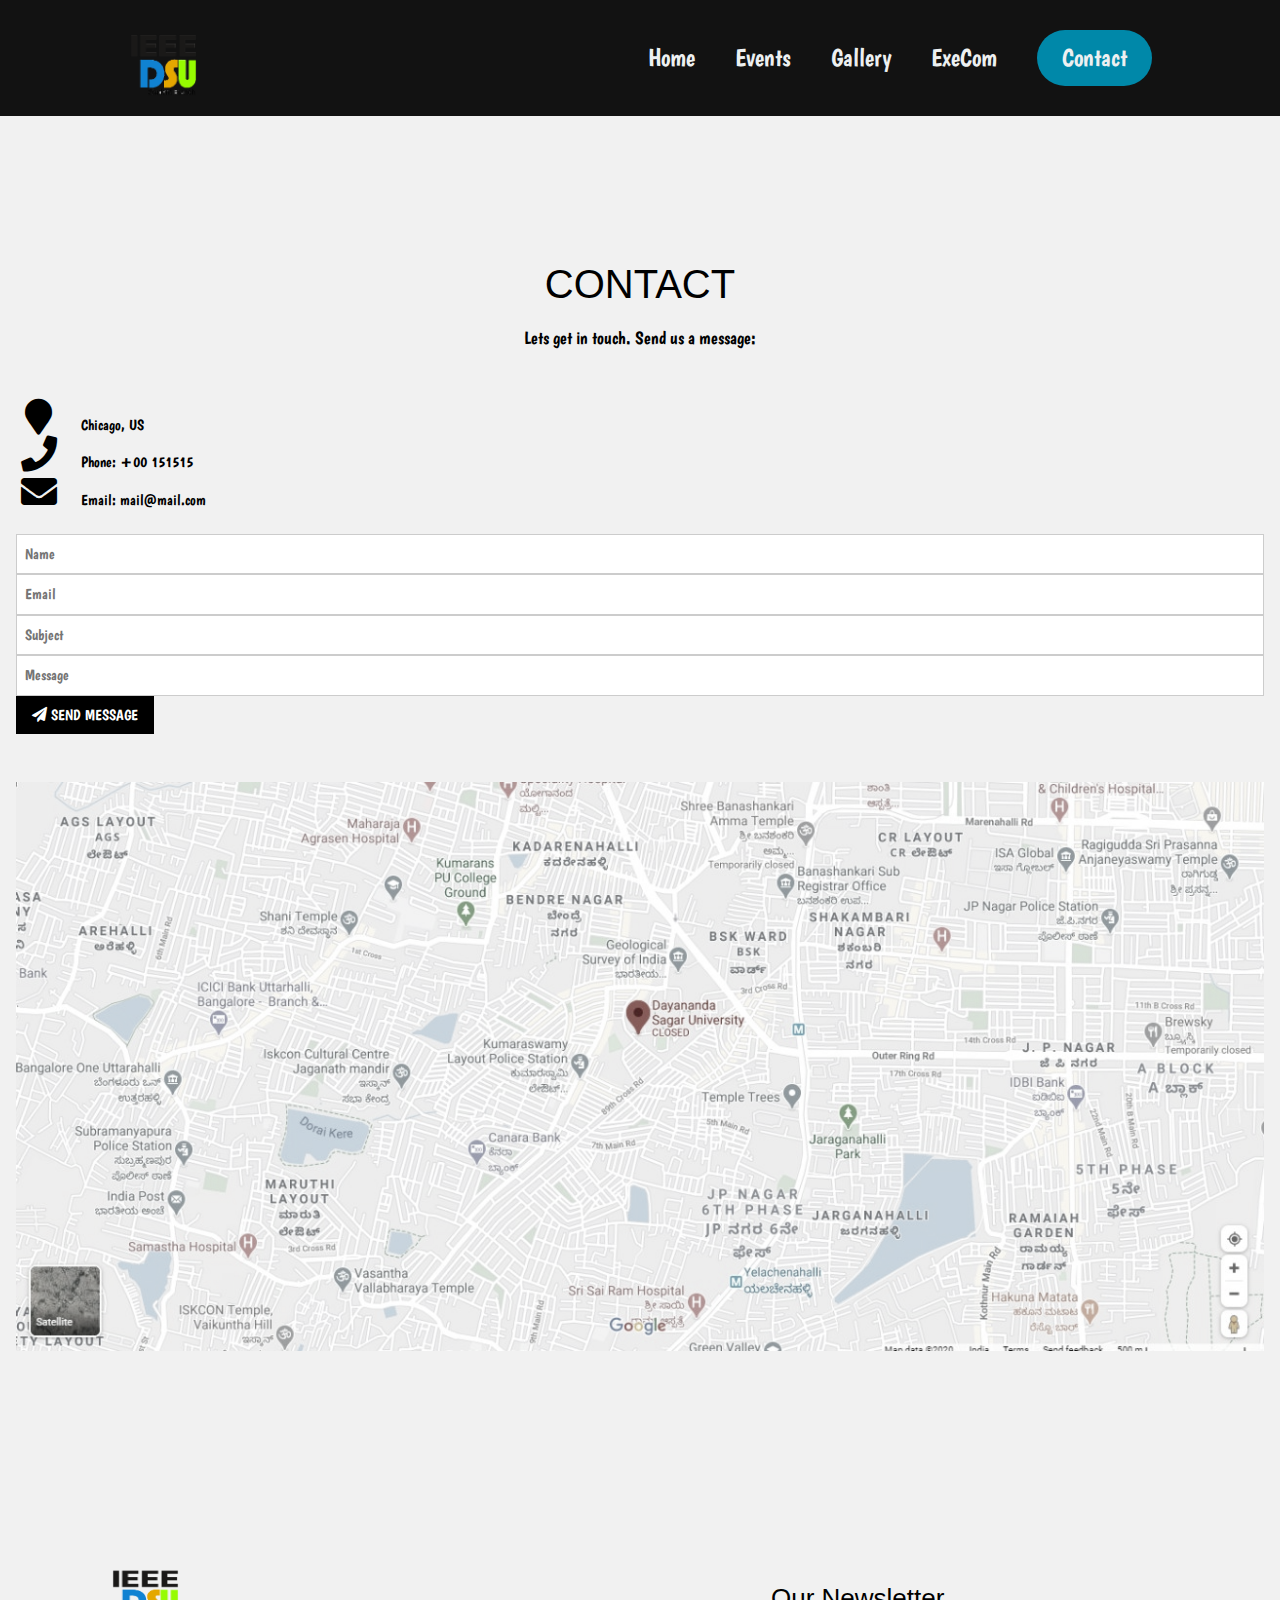
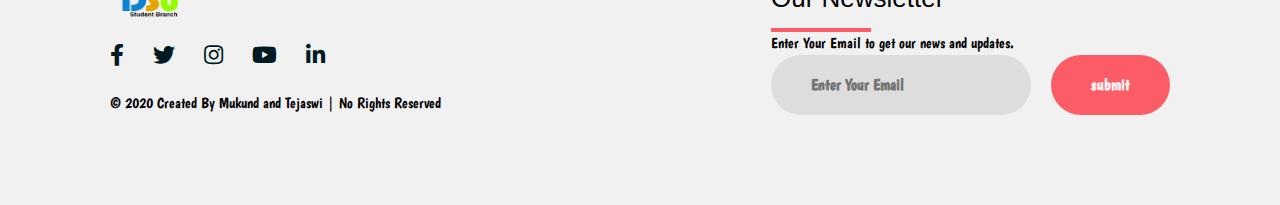
<file: contactus.html>
<!DOCTYPE html>
<html lang="en">
<head>
    <meta charset="UTF-8">
    <meta name="viewport" content="width=device-width, initial-scale=1.0">
    <title>DSU CT | IEEE Contact Us</title>
    <link href="https://fonts.googleapis.com/css2?family=Boogaloo&display=swap" rel="stylesheet">
<link rel="stylesheet" href="https://www.w3schools.com/w3css/4/w3.css">
<link rel="stylesheet" href="https://fonts.googleapis.com/css?family=Raleway">
<link rel="stylesheet" href="https://cdnjs.cloudflare.com/ajax/libs/font-awesome/4.7.0/css/font-awesome.min.css">
<link rel="stylesheet" type="text/css" href="css/style.css">
<link rel="stylesheet" href="https://cdnjs.cloudflare.com/ajax/libs/font-awesome/5.11.2/css/all.css">

    
    
</head>
<body>
    <header>
        <a class="logo" href="/"><img src="images/logo.png" alt="logo"></a>
        <nav>
            <ul class="nav__links">
                <li><a href="index.html">Home</a></li>
                <li><a href="events.html">Events</a></li>
                <li><a href="gallery.html">Gallery</a></li>
                <li><a href="events.html">ExeCom</a></li>
            </ul>
        </nav>
        <a class="cta" href="#">Contact</a>
        <p onclick="openNav()" class="menu cta">Menu</p>
    </header>
    <div id="mobile__menu" class="overlay">
        <a class="close" onclick="closeNav()">&times;</a>
        <div class="overlay__content">
            <a href="index.html">Home</a>
            <a href="events.html">Events</a>
            <a href="gallery.html">Gallery</a>
            <a href="execom.html">ExeCom</a>
            <a href="contactus.html">Contact Us</a>
        </div>
    </div>
    <div id="home"></div>

<div class="w3-container w3-light-grey" style="padding:128px 16px" id="contact">
  <h3 class="w3-center">CONTACT</h3>
  <p class="w3-center w3-large">Lets get in touch. Send us a message:</p>
  <div style="margin-top:48px">
    <p><i class="fa fa-map-marker fa-fw w3-xxlarge w3-margin-right"></i> Chicago, US</p>
    <p><i class="fa fa-phone fa-fw w3-xxlarge w3-margin-right"></i> Phone: +00 151515</p>
    <p><i class="fa fa-envelope fa-fw w3-xxlarge w3-margin-right"> </i> Email: mail@mail.com</p>
    <br>
    <form action="/action_page.php" target="_blank">
      <p><input class="w3-input w3-border" type="text" placeholder="Name" required name="Name"></p>
      <p><input class="w3-input w3-border" type="text" placeholder="Email" required name="Email"></p>
      <p><input class="w3-input w3-border" type="text" placeholder="Subject" required name="Subject"></p>
      <p><input class="w3-input w3-border" type="text" placeholder="Message" required name="Message"></p>
      <p>
        <button class="w3-button w3-black" type="submit">
          <i class="fa fa-paper-plane"></i> SEND MESSAGE
        </button>
      </p>
    </form>

    <img src="images/map.jpeg" class="w3-image w3-greyscale" style="width:100%;margin-top:48px">
  </div>
</div>
<button onclick="topFunction()" id="myBtn" title="Go to top">Top</button>

<footer>
      <div class="footer-container">
        <div class="left-col">
          <img src="images/logo.png" alt="" class="logo">
          <div class="social-media">
            <a href="#"><i class="fab fa-facebook-f"></i></a>
            <a href="#"><i class="fab fa-twitter"></i></a>
            <a href="#"><i class="fab fa-instagram"></i></a>
            <a href="#"><i class="fab fa-youtube"></i></a>
            <a href="#"><i class="fab fa-linkedin-in"></i></a>
          </div>
          <p class="rights-text">© 2020 Created By Mukund and Tejaswi | No Rights Reserved</p>
        </div>

        <div class="right-col">
          <h1>Our Newsletter</h1>
          <div class="border"></div>
          <p>Enter Your Email to get our news and updates.</p>
          <form action="" class="newsletter-form">
            <input type="text" class="txtb" placeholder="Enter Your Email">
            <input type="submit" class="btn" value="submit">
          </form>
        </div>
      </div>
    </footer>
 

<script>
function onClick(element) {
  document.getElementById("img01").src = element.src;
  document.getElementById("modal01").style.display = "block";
  var captionText = document.getElementById("caption");
  captionText.innerHTML = element.alt;
}


var mySidebar = document.getElementById("mySidebar");

function w3_open() {
  if (mySidebar.style.display === 'block') {
    mySidebar.style.display = 'none';
  } else {
    mySidebar.style.display = 'block';
  }
}

function w3_close() {
    mySidebar.style.display = "none";
}



var mybutton = document.getElementById("myBtn");

window.onscroll = function() {scrollFunction()};

function scrollFunction() {
  if (document.body.scrollTop > 20 || document.documentElement.scrollTop > 20) {
    mybutton.style.display = "block";
  } else {
    mybutton.style.display = "none";
  }
}


function topFunction() {
  document.body.scrollTop = 0;
  document.documentElement.scrollTop = 0;
}

</script>
<script src="js/main.js"></script>

</body>
</html>
</file>
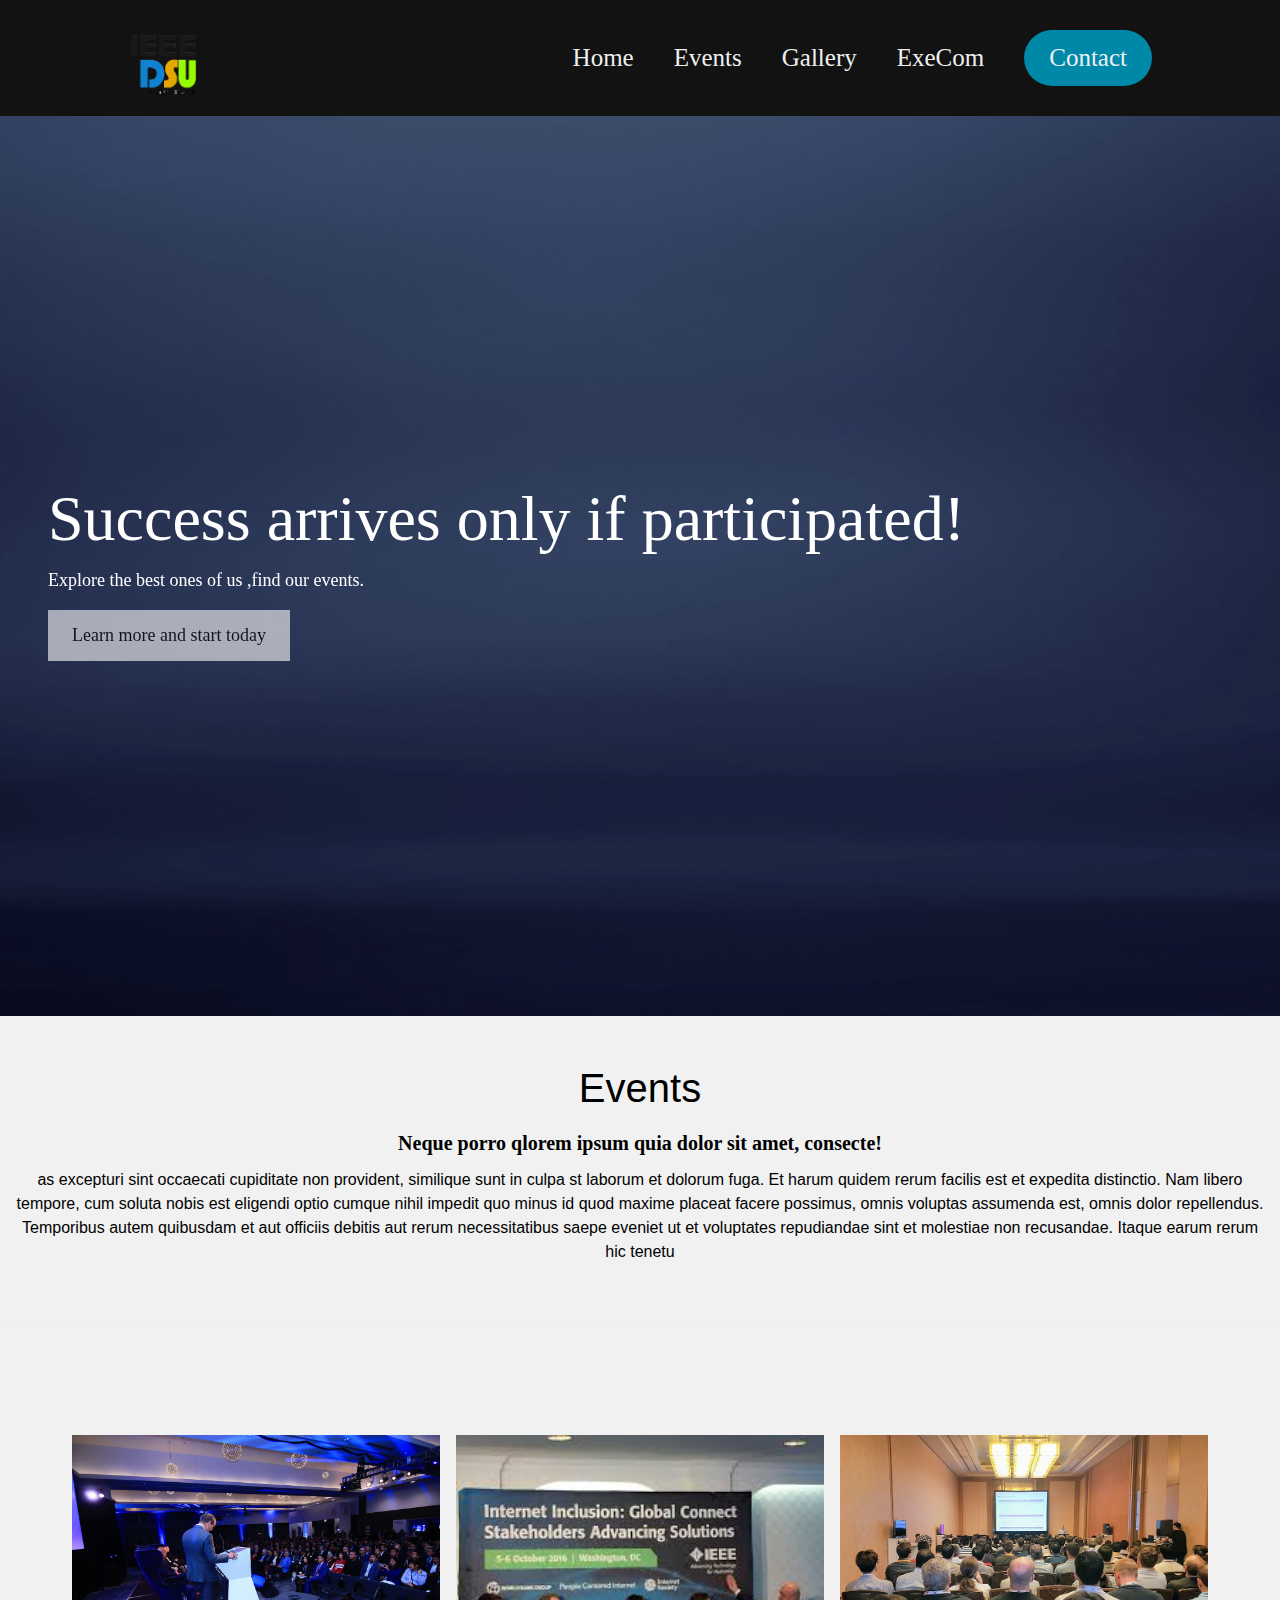
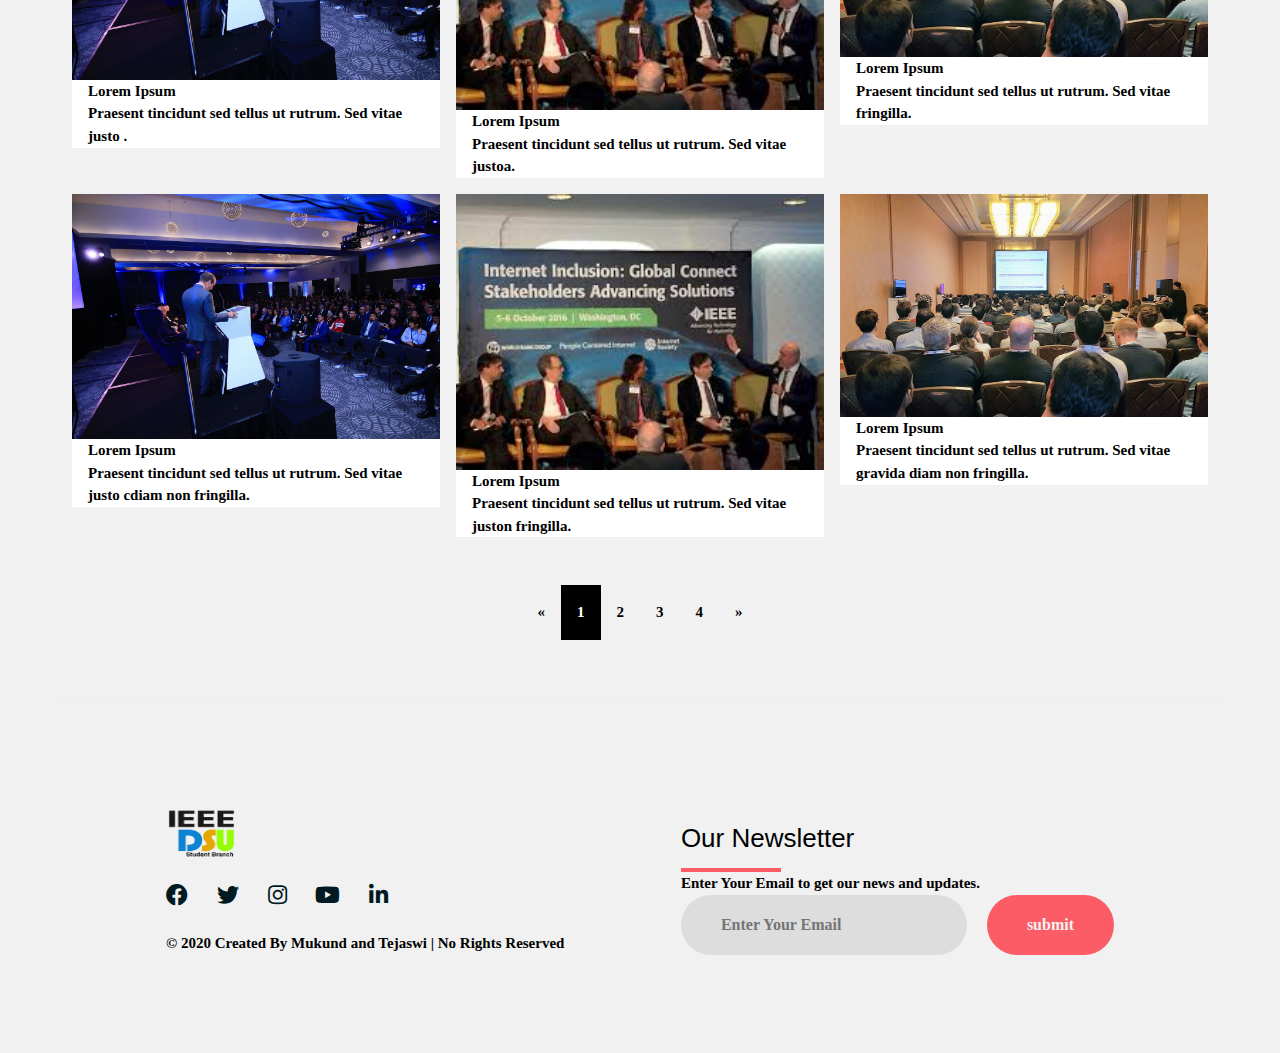
<file: events.html>
<!DOCTYPE html>
<html>
<title>DSU CT | IEEE Events</title>
<meta charset="UTF-8">
<meta name="viewport" content="width=device-width, initial-scale=1">
<link rel="stylesheet" href="https://www.w3schools.com/w3css/4/w3.css">
<link rel="stylesheet" href="https://fonts.googleapis.com/css?family=Raleway">
<link rel="stylesheet" href="https://cdnjs.cloudflare.com/ajax/libs/font-awesome/5.11.2/css/all.css">
<link rel="stylesheet" href="https://cdnjs.cloudflare.com/ajax/libs/font-awesome/4.7.0/css/font-awesome.min.css">

<link rel="stylesheet" type="text/css" href="css/style.css">
<style>
body, html {
  height: 100%;
}


.bgimg-1 {
  background-position: center;
  background-size: cover;
  background-image: url("images/screen.jpeg");
  min-height: 100%;
}

</style>

</head>
<body class="w3-light-grey w3-content" style="max-width:100%">

  <header>
    <a class="logo" href="/"><img src="images/logo.png" alt="logo" ></a>
    <nav>
        <ul class="nav__links">
            <li><a href="index.html">Home</a></li>
            <li><a href="#">Events</a></li>
            <li><a href="gallery.html">Gallery</a></li>
            <li><a href="execom.html">ExeCom</a></li>
        </ul>
    </nav>
    <a class="cta" href="contactus.html">Contact</a>
    <p onclick="openNav()" class="menu cta">Menu</p>
</header>
<div id="mobile__menu" class="overlay">
    <a class="close" onclick="closeNav()">&times;</a>
    <div class="overlay__content">
        <a href="index.html">Home</a>
        <a href="events.html">Events</a>
        <a href="gallery.html">Gallery</a>
        <a href="execom.html">ExeCom</a>
        <a href="contactus.html">Contact Us</a>
    </div>
</div>


<div class="bgimg-1 w3-display-container w3-grayscale-min" id="home">
<div class="w3-display-left w3-text-white" style="padding:48px">
    <span class="w3-jumbo w3-hide-small">Success arrives only if participated!</span><br>
    
    <span class="w3-large">Explore the best ones of us ,find our events.</span>
    <p><a href="#about" class="w3-button w3-white w3-padding-large w3-large w3-margin-top w3-opacity w3-hover-opacity-off">Learn more and start today</a></p>
  </div> 
  
</div>


  <div class="w3-container w3-padding-32 w3-center">  
    <h3>Events</h3>
      <h4><b>Neque porro qlorem ipsum quia dolor sit amet, consecte!</br></h4>
      <h6><i></i></h6>
      <h6>as excepturi sint occaecati cupiditate non provident, similique sunt in culpa st laborum et dolorum fuga. Et harum quidem rerum facilis est et expedita distinctio. Nam libero tempore, cum soluta nobis est eligendi optio cumque nihil impedit quo minus id quod maxime placeat facere possimus, omnis voluptas assumenda est, omnis dolor repellendus. Temporibus autem quibusdam et aut officiis debitis aut rerum necessitatibus saepe eveniet ut et voluptates repudiandae sint et molestiae non recusandae. Itaque earum rerum hic tenetu</h6>
    </div>
  </div>
  <hr>

  
<div class="w3-main w3-content w3-padding" style="max-width:1200px;margin-top:100px">

<div class="w3-row-padding">
    <div class="w3-third w3-container w3-margin-bottom">
      <img src="images/event1.jpeg" alt="Norway" style="width:100%" class="w3-hover-opacity" >
      <div class="w3-container w3-white">
        <p><b><a href="https://events.vtools.ieee.org/m/182462">Lorem Ipsum</a></b></p>
        <p>Praesent tincidunt sed tellus ut rutrum. Sed vitae justo .</p>
      </div>
    </div>
    <div class="w3-third w3-container w3-margin-bottom">
      <img src="images/event2.jpeg" alt="Norway" style="width:100%" class="w3-hover-opacity">
      <div class="w3-container w3-white">
        <p><b><a href="https://events.vtools.ieee.org/m/182462">Lorem Ipsum</a></b></p>
        <p>Praesent tincidunt sed tellus ut rutrum. Sed vitae justoa.</p>
      </div>
    </div>
    <div class="w3-third w3-container">
      <img src="images/event3.jpeg" alt="Norway" style="width:100%" class="w3-hover-opacity">
      <div class="w3-container w3-white">
        <p><b><a href="https://events.vtools.ieee.org/m/182462">Lorem Ipsum</a></b></p>
        <p>Praesent tincidunt sed tellus ut rutrum. Sed vitae fringilla.</p>
      </div>
    </div>
  </div>
  
  <div class="w3-row-padding">
    <div class="w3-third w3-container w3-margin-bottom">
      <img src="images/event1.jpeg" alt="Norway" style="width:100%" class="w3-hover-opacity">
      <div class="w3-container w3-white">
        <p><b><a href="https://events.vtools.ieee.org/m/182462">Lorem Ipsum</a></b></p>
        <p>Praesent tincidunt sed tellus ut rutrum. Sed vitae justo cdiam non fringilla.</p>
      </div>
    </div>
    <div class="w3-third w3-container w3-margin-bottom">
      <img src="images/event2.jpeg" alt="Norway" style="width:100%" class="w3-hover-opacity">
      <div class="w3-container w3-white">
        <p><b><a href="https://events.vtools.ieee.org/m/182462">Lorem Ipsum</a></b></p>
        <p>Praesent tincidunt sed tellus ut rutrum. Sed vitae juston fringilla.</p>
      </div>
    </div>
    <div class="w3-third w3-container">
      <img src="images/event3.jpeg" alt="Norway" style="width:100%" class="w3-hover-opacity">
      <div class="w3-container w3-white">
        <p><b><a href="https://events.vtools.ieee.org/m/182462">Lorem Ipsum</a></b></p>
        <p>Praesent tincidunt sed tellus ut rutrum. Sed vitae gravida diam non fringilla.</p>
      </div>
    </div>
  </div>

  <div class="w3-center w3-padding-32">
    <div class="w3-bar">
      <a href="#" class="w3-bar-item w3-button w3-hover-black">«</a>
      <a href="#" class="w3-bar-item w3-black w3-button">1</a>
      <a href="#" class="w3-bar-item w3-button w3-hover-black">2</a>
      <a href="#" class="w3-bar-item w3-button w3-hover-black">3</a>
      <a href="#" class="w3-bar-item w3-button w3-hover-black">4</a>
      <a href="#" class="w3-bar-item w3-button w3-hover-black">»</a>
    </div>
  </div>
  
  <hr id="about">

  
    
  <footer>
    <div class="footer-container">
      <div class="left-col">
        <img src="images/logo.png" alt="" class="logo">
        <div class="social-media">
          <a href="#"><i class="fab fa-facebook-f"></i></a>
          <a href="#"><i class="fab fa-twitter"></i></a>
          <a href="#"><i class="fab fa-instagram"></i></a>
          <a href="#"><i class="fab fa-youtube"></i></a>
          <a href="#"><i class="fab fa-linkedin-in"></i></a>
        </div>
        <p class="rights-text">© 2020 Created By Mukund and Tejaswi | No Rights Reserved</p>
      </div>

      <div class="right-col">
        <h1>Our Newsletter</h1>
        <div class="border"></div>
        <p>Enter Your Email to get our news and updates.</p>
        <form action="" class="newsletter-form">
          <input type="text" class="txtb" placeholder="Enter Your Email">
          <input type="submit" class="btn" value="submit">
        </form>
      </div>
    </div>
  </footer>
  


</div>

<button onclick="topFunction()" id="myBtn" title="Go to top">Top</button>
    <script>
        

var mybutton = document.getElementById("myBtn");

window.onscroll = function() {scrollFunction()};

function scrollFunction() {
  if (document.body.scrollTop > 20 || document.documentElement.scrollTop > 20) {
    mybutton.style.display = "block";
  } else {
    mybutton.style.display = "none";
  }
}


function topFunction() {
  document.body.scrollTop = 0;
  document.documentElement.scrollTop = 0;
}

    </script>

<script>
function w3_open() {
  document.getElementById("mySidebar").style.display = "block";
}
 
function w3_close() {
  document.getElementById("mySidebar").style.display = "none";
}
</script>

</body>
</html>
</file>
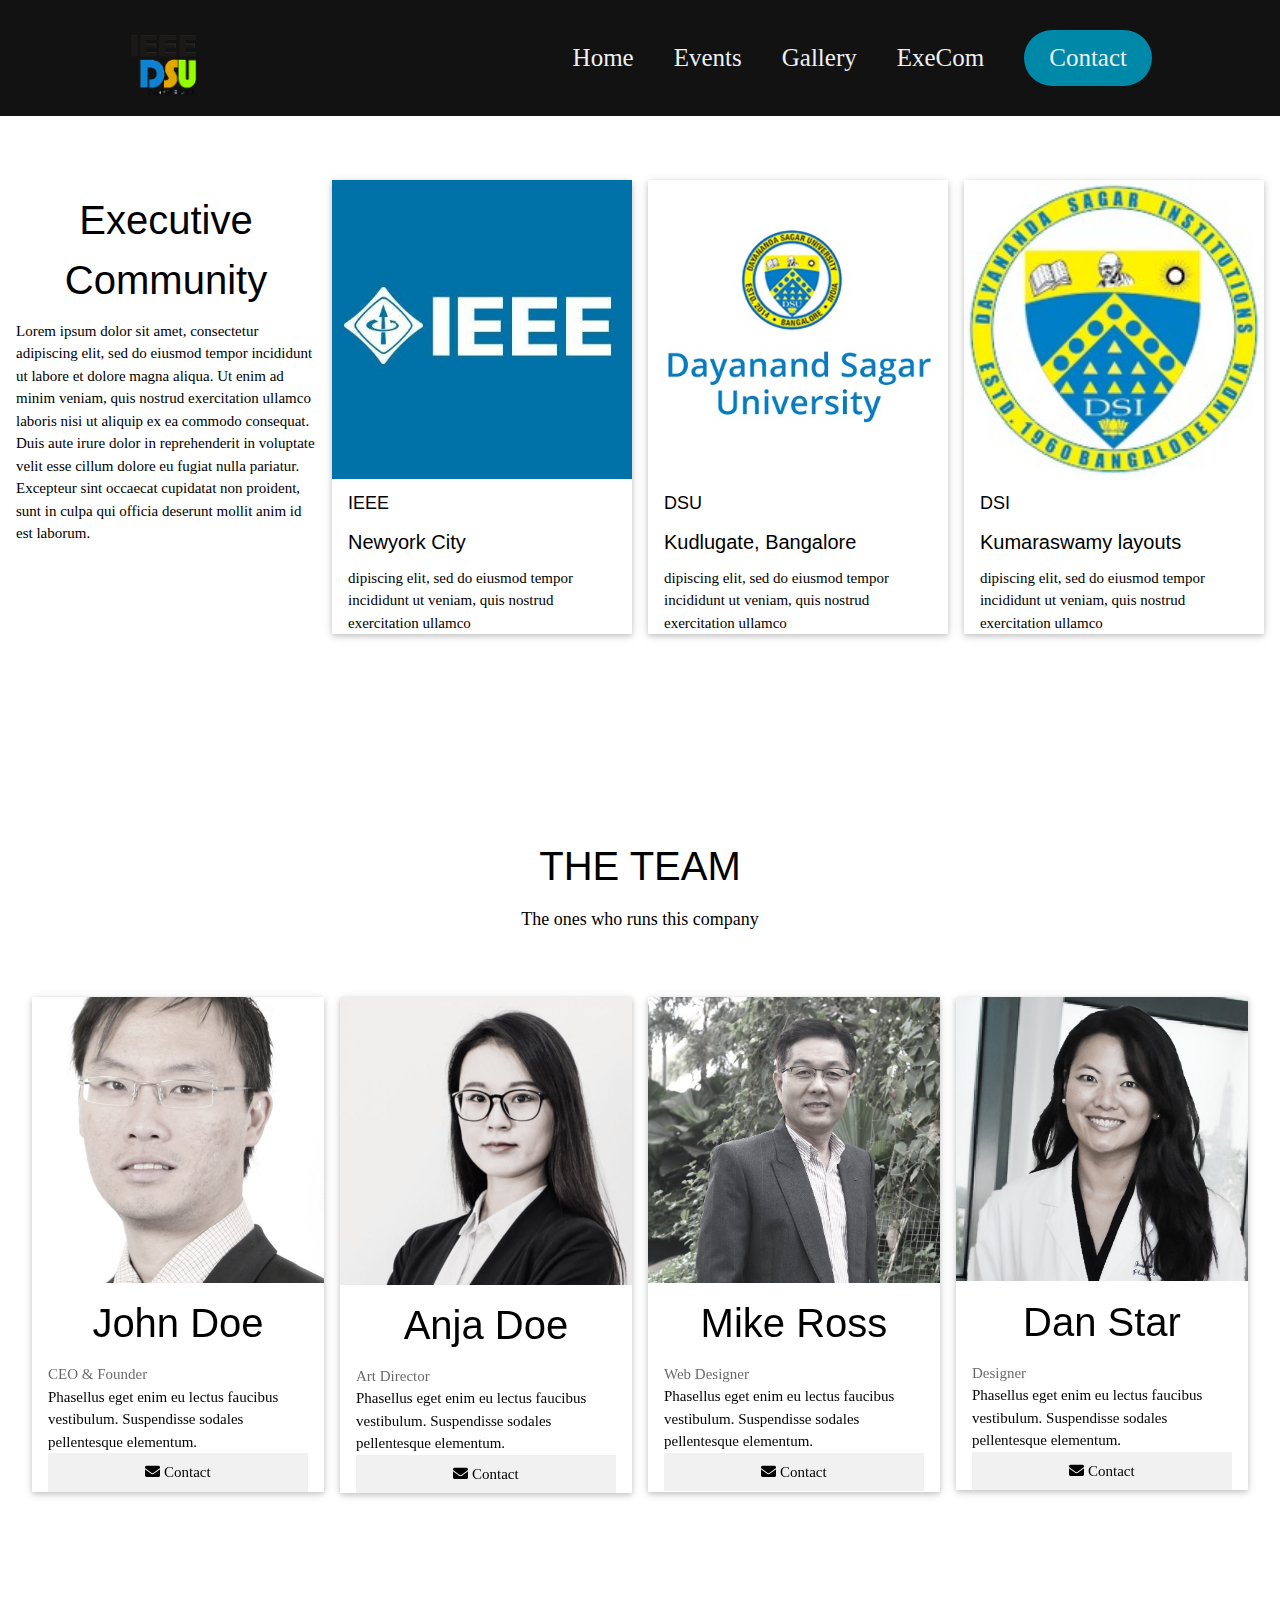
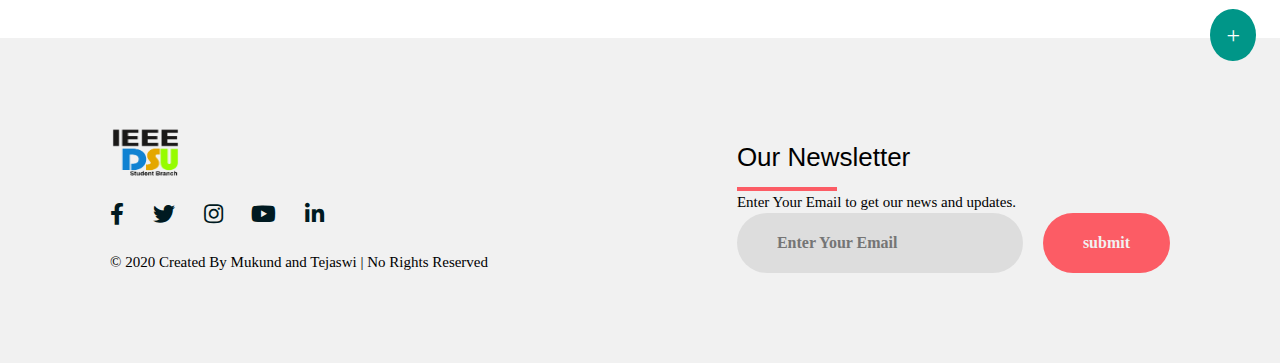
<file: execom.html>
<!DOCTYPE html>
<html>
<title>W3.CSS Template</title>
<meta charset="UTF-8">
<meta name="viewport" content="width=device-width, initial-scale=1">
<link rel="stylesheet" href="https://www.w3schools.com/w3css/4/w3.css">
<link rel="stylesheet" href="https://www.w3schools.com/lib/w3-theme-black.css">
<link rel="stylesheet" href="https://cdnjs.cloudflare.com/ajax/libs/font-awesome/5.11.2/css/all.css">
<link rel="stylesheet" type="text/css" href="css/style.css">



  <body>
    <header>
      <a class="logo" href="/"><img src="images/logo.png" alt="logo" ></a>
      <nav>
          <ul class="nav__links">
              <li><a href="index.html">Home</a></li>
              <li><a href="events.html">Events</a></li>
              <li><a href="gallery.html">Gallery</a></li>
              <li><a href="#">ExeCom</a></li>
          </ul>
      </nav>
      <a class="cta" href="contactus.html">Contact</a>
      <p onclick="openNav()" class="menu cta">Menu</p>
  </header>
  <div id="mobile__menu" class="overlay">
      <a class="close" onclick="closeNav()">&times;</a>
      <div class="overlay__content">
          <a href="index.html">Home</a>
          <a href="events.html">Events</a>
          <a href="gallery.html">Gallery</a>
          <a href="execom.html">ExeCom</a>
          <a href="contactus.html">Contact Us</a>
      </div>
  </div>
  
  
<div class="w3-row-padding w3-padding-64 w3-theme-l1" id="work">

<div class="w3-quarter">
<h3>Executive Community</h3>
<p>Lorem ipsum dolor sit amet, consectetur adipiscing elit, sed do eiusmod tempor incididunt ut labore et dolore magna aliqua. Ut enim ad minim veniam, quis nostrud exercitation ullamco laboris nisi ut aliquip ex ea commodo consequat. Duis aute irure dolor in reprehenderit in voluptate velit esse cillum dolore eu fugiat nulla pariatur. Excepteur sint occaecat cupidatat non proident, sunt in culpa qui officia deserunt mollit anim id est laborum.</p>
</div>

<div class="w3-quarter">
<div class="w3-card w3-white">
  <a href="https://www.ieee.org/"><img src="images/top1.jpeg" alt="IEEE" style="width:100%"></a>
  <div class="w3-container">
  <h5>IEEE</h5>
  <h4>Newyork City</h4>
  <p>dipiscing elit, sed do eiusmod tempor incididunt ut veniam, quis nostrud exercitation ullamco</p>
  </div>
  </div>
</div>

<div class="w3-quarter">
<div class="w3-card w3-white">
  <a href="https://www.dsu.edu.in/"><img src="images/top2.jpeg" alt="DSU" style="width:100%"></a>
  <div class="w3-container">
  <h5>DSU</h5>
  <h4>Kudlugate, Bangalore</h4>
  <p>dipiscing elit, sed do eiusmod tempor incididunt ut veniam, quis nostrud exercitation ullamco</p>
 
  </div>
  </div>
</div>

<div class="w3-quarter">
<div class="w3-card w3-white">
  <a href="https://www.dayanandasagar.edu/"><img src="images/top3.jpeg" alt="DSI" style="width:100%"></a>
  <div class="w3-container">
  <h5>DSI</h5>
  <h4>Kumaraswamy layouts</h4>
  <p>dipiscing elit, sed do eiusmod tempor incididunt ut veniam, quis nostrud exercitation ullamco</p>

  </div>
  </div>
</div>

</div>

<div class="w3-container" style="padding:128px 16px" id="team">
  <h3 class="w3-center">THE TEAM</h3>
  <p class="w3-center w3-large">The ones who runs this company</p>
  <div class="w3-row-padding w3-grayscale" style="margin-top:64px">
    <div class="w3-col l3 m6 w3-margin-bottom">
      <div class="w3-card">
        <img src="images/exe1.jpeg" alt="John" style="width:100%">
        <div class="w3-container">
          <h3>John Doe</h3>
          <p class="w3-opacity">CEO & Founder</p>
          <p>Phasellus eget enim eu lectus faucibus vestibulum. Suspendisse sodales pellentesque elementum.</p>
          <p><button class="w3-button w3-light-grey w3-block"><i class="fa fa-envelope"></i> Contact</button></p>
        </div>
      </div>
    </div>
    <div class="w3-col l3 m6 w3-margin-bottom">
      <div class="w3-card">
        <img src="images/exe2.jpeg" alt="Jane" style="width:100%">
        <div class="w3-container">
          <h3>Anja Doe</h3>
          <p class="w3-opacity">Art Director</p>
          <p>Phasellus eget enim eu lectus faucibus vestibulum. Suspendisse sodales pellentesque elementum.</p>
          <p><button class="w3-button w3-light-grey w3-block"><i class="fa fa-envelope"></i> Contact</button></p>
        </div>
      </div>
    </div>
    <div class="w3-col l3 m6 w3-margin-bottom">
      <div class="w3-card">
        <img src="images/exe3.jpeg" alt="Mike" style="width:100%">
        <div class="w3-container">
          <h3>Mike Ross</h3>
          <p class="w3-opacity">Web Designer</p>
          <p>Phasellus eget enim eu lectus faucibus vestibulum. Suspendisse sodales pellentesque elementum.</p>
          <p><button class="w3-button w3-light-grey w3-block"><i class="fa fa-envelope"></i> Contact</button></p>
        </div>
      </div>
    </div>
    <div class="w3-col l3 m6 w3-margin-bottom">
      <div class="w3-card">
        <img src="images/exe4.jpeg" alt="Dan" style="width:100%">
        <div class="w3-container">
          <h3>Dan Star</h3>
          <p class="w3-opacity">Designer</p>
          <p>Phasellus eget enim eu lectus faucibus vestibulum. Suspendisse sodales pellentesque elementum.</p>
          <p><button class="w3-button w3-light-grey w3-block"><i class="fa fa-envelope"></i> Contact</button></p>
        </div>
      </div>
    </div>
  </div>
</div>

<div class="w3-container" style="position:relative">
  <a onclick="w3_open()" class="w3-button w3-xlarge w3-circle w3-teal"
  style="position:absolute;top:-28px;right:24px">+</a>
</div>



<footer>
  <div class="footer-container">
    <div class="left-col">
      <img src="images/logo.png" alt="" class="logo">
      <div class="social-media">
        <a href="#"><i class="fab fa-facebook-f"></i></a>
        <a href="#"><i class="fab fa-twitter"></i></a>
        <a href="#"><i class="fab fa-instagram"></i></a>
        <a href="#"><i class="fab fa-youtube"></i></a>
        <a href="#"><i class="fab fa-linkedin-in"></i></a>
      </div>
      <p class="rights-text">© 2020 Created By Mukund and Tejaswi | No Rights Reserved</p>
    </div>

    <div class="right-col">
      <h1>Our Newsletter</h1>
      <div class="border"></div>
      <p>Enter Your Email to get our news and updates.</p>
      <form action="" class="newsletter-form">
        <input type="text" class="txtb" placeholder="Enter Your Email">
        <input type="submit" class="btn" value="submit">
      </form>
    </div>
  </div>
</footer>



<button onclick="topFunction()" id="myBtn" title="Go to top">Top</button>
<script>
    
var mybutton = document.getElementById("myBtn");

window.onscroll = function() {scrollFunction()};

function scrollFunction() {
if (document.body.scrollTop > 20 || document.documentElement.scrollTop > 20) {
mybutton.style.display = "block";
} else {
mybutton.style.display = "none";
}
}


function topFunction() {
document.body.scrollTop = 0;
document.documentElement.scrollTop = 0;
}

</script>
<script>
function w3_open() {
  var x = document.getElementById("mySidebar");
  x.style.width = "300px";
  x.style.paddingTop = "10%";
  x.style.display = "block";
}

function w3_close() {
  document.getElementById("mySidebar").style.display = "none";
}

function openNav() {
  var x = document.getElementById("navDemo");
  if (x.className.indexOf("w3-show") == -1) {
    x.className += " w3-show";
  } else { 
    x.className = x.className.replace(" w3-show", "");
  }
}
</script>

</body>
</html>
</file>
<file: css/style.css>
* {
    box-sizing: border-box;
    margin: 0;
    padding: 0;
    font-family: 'Boogaloo', cursive;
  }
  html{
    scroll-behavior: smooth;
  }

/* Full height image header */
.bgimg-1 {
  background-position: center;
  background-size: cover;
  background-image: url("images/screen.jpeg");
  min-height: 100%;
}

.w3-bar .w3-button {
  padding: 16px;
}
  h2{
      padding-top: 50px;
      padding-bottom: 50px;
      font-size: 60px;
      text-align: center;
      
  }
  h3{
      font-size: 40px;
      text-align: center;
  }
  p.about{
      padding: 15px 200px;
      font-size: 25px;
  }

  .line_we_are{
        height: 15px;
        border-bottom: 2px solid black;
        width: 100px;
        margin-left: auto;
        margin-right: auto;
  }

  .line_our_progress{
    height: 15px;
    border-bottom: 2px solid black;
    width: 200px;
    margin-left: auto;
    margin-right: auto;
}



  header {
    display: flex;
    position: static;
    justify-content: flex-end;
    align-items: center;
    padding: 30px 10%;
    background-color: #121212;
  }
  
  .logo {
    margin-right: auto;
    width: 70px;
    height: 50px;
  }
  
  .nav__links {
    list-style: none;
    display: flex;
  }
  
  .nav__links a,
  .cta,
  .overlay__content a {
    font-size: 25px;
    font-weight: 500;
    color: #edf0f1;
    text-decoration: none;
  }
  
  .nav__links li {
    padding: 0px 20px;
  }
  
  .nav__links li a {
    transition: all 0.3s ease 0s;
  }
  
  .nav__links li a:hover {
    color: #0088a9;
  }
  
  .cta {
    margin-left: 20px;
    padding: 9px 25px;
    background-color: rgba(0, 136, 169, 1);
    border: none;
    border-radius: 50px;
    cursor: pointer;
    transition: all 0.3s ease 0s;
  }
  
  .cta:hover {
    background-color: rgba(0, 136, 169, 0.8);
  }
  
  /* Mobile Nav */
  
  .menu {
    display: none;
  }
  
  .overlay {
    height: 100%;
    width: 0;
    position: fixed;
    z-index: 1;
    left: 0;
    top: 0;
    background-color: #24252a;
    overflow-x: hidden;
    transition: all 0.5s ease 0s;
  }
  
  .overlay__content {
    display: flex;
    height: 100%;
    flex-direction: column;
    align-items: center;
    justify-content: center;
  }
  
  .overlay a {
    padding: 15px;
    font-size: 36px;
    display: block;
    transition: all 0.3s ease 0s;
  }
  
  .overlay a:hover,
  .overlay a:focus {
    color: #0088a9;
  }
  .overlay .close {
    position: absolute;
    top: 20px;
    right: 45px;
    font-size: 60px;
    color: #edf0f1;
    cursor: pointer;
  }
  
  @media screen and (max-height: 450px) {
   
    .overlay a {
      font-size: 20px;
    }
    .overlay .close {
      font-size: 40px;
      top: 15px;
      right: 35px;
    }
  }
  
  @media only screen and (max-width: 800px) {
    p.about{
      padding: 15px 20px;
    }
    .nav__links,
    .cta {
      display: none;
    }
    .menu {
      display: initial;
    }
    .slideshow-container{
        display: none;
    }
  }
 

  


  .mySlides {display: none}
img {width: 100%;}

/* Slideshow container */
.slideshow-container {
    max-width: auto;
    position: relative;
    margin: auto;
  }
  

/* Next & previous buttons */
.prev, .next {
  cursor: pointer;
  position: absolute;
  top: 40%;
  width: auto;
  padding: 16px;
  margin-top: -22px;
  color: white;
  font-weight: bold;
  font-size: 18px;
  transition: 0.6s ease;
  border-radius: 0 3px 3px 0;
  user-select: none;
}

/* Position the "next button" to the right */
.next {
  right: 0;
  border-radius: 3px 0 0 3px;
}

/* On hover, add a black background color with a little bit see-through */
.prev:hover, .next:hover {
  background-color: rgba(0,0,0,0.8);
}

/* Caption text */
.text {
  color: #f2f2f2;
  font-size: 15px;
  padding: 8px 12px;
  position: absolute;
  bottom: 8px;
  width: 100%;
  text-align: center;
}


/* Fading animation */
.fade {
  -webkit-animation-name: fade;
  -webkit-animation-duration: 1.5s;
  animation-name: fade;
  animation-duration: 1.5s;
}

@-webkit-keyframes fade {
  from {opacity: .4} 
  to {opacity: 1}
}

@keyframes fade {
  from {opacity: .4} 
  to {opacity: 1}
}

.center{
    text-align: center;
}
.join_ieee{
    text-align: center;
    background: #76B3FA;
    border-radius: 100px;
    padding: 20px 60px;
    color: #fff;
    text-decoration: none;
    font-size: 1.45em;
    margin: 0 15px;
}


.card_1{
    box-shadow: 0 0 20px(0,0,0,0.2);
    border-radius: 20px;
    display: flex;
    flex-direction: column;
    background: white;
    color: black;
    border: solid black;
    text-align: center;
    padding: 2em;
    margin-top: 15px;
    margin-bottom: 15px;
}

.card_2{
  box-shadow: 0 0 20px(0,0,0,0.2);
  border-radius: 20px;
  display: flex;
  flex-direction: column;
  background: white;
  color: black;
  border: solid black;
  text-align: center;
  padding: 2em;
  margin-top: 15px;
  margin-bottom: 15px;
  margin-left: auto;
  margin-right: auto;
}

.card_3{
  box-shadow: 0 0 20px(0,0,0,0.2);
  border-radius: 20px;
  display: flex;
  flex-direction: column;
  background: white;
  color: black;
  border: solid black;
  text-align: center;
  padding: 2em;
  margin-top: 15px;
  margin-bottom: 15px;
  margin-left: auto;
  margin-right: auto;
}


.profile-image{ 
    border-radius: 50%;
    border: 5px solid white;
    height: 250px;
    width: 250px;
}

.profile-name{
    font-size: 2rem;
    line-height: 1.1;
    letter-spacing: 1px;
    text-align: center;
 }

a{
  text-decoration: none;
}

.profile-position{
    margin: 0;
    text-transform: uppercase;
    font-size: 0.875rem;
    letter-spacing: 3px;
    color: black;
    margin-bottom: 2em;
}

.profile-body{
    font-weight: 300;
    opacity: .8;
    margin-bottom: 0px;
}
@media screen and (max-width: 1920px) and (min-width: 800px){
  .card_1{
    flex-direction: row;
    width: 42%;
    float: left;
    margin-left: 100px;
    }
    .card_2{
      flex-direction: row;
      width: 42%;
      float: right;
      margin-right: 100px;
    }
}
@media screen and (max-width: 1300px) and (min-width: 800px){
  .card_1{
    flex-direction: row;
    width: 80%;
    float: none;
  }
  .card_2{
    flex-direction: row;
    width: 80%;
    float: none;
  }
}
@media (min-width: 800px){

    .card_3{
      flex-direction: row;
      width: 80%;
    }
    .profile-main{
        text-align: left;
        margin-left: 2em;
    }
    
}

@media (max-width: 320px){
  .card_1{
    width: 90%;
    float: none;
    margin-left: auto;
    margin-right: auto;
    padding-left: 10px;
    padding-right: 10px;
  }
  .card_2{
    width: 90%;
    float: none;
    margin-left: auto;
    margin-right: auto;
    padding-left: 10px;
    padding-right: 10px;
  }
  .card_3{
    width: 90%;
    margin-left: auto;
    margin-right: auto;
    padding-left: 10px;
    padding-right: 10px;
  }
  .profile-main{
      text-align: left;
      margin-left: 2em;
  }
  
}

.container_1{
  box-shadow: 0 0 20px(0,0,0,0.2);
  border-radius: 20px;
  background: white;
  color: black;
  border: solid black;
  text-align: center;
  padding: 2em;
  margin-top: 15px;
  margin-bottom: 15px;
  margin-left: auto;
  margin-right: 600px;
}

.container_2{
  box-shadow: 0 0 20px(0,0,0,0.2);
  border-radius: 20px;
  background: white;
  color: black;
  border: solid black;
  text-align: center;
  padding: 2em;
  margin-top: 15px;
  margin-bottom: 15px;
}


.image_holder{ 
    border: 5px solid white;
    height: 250px;
    width: 250px;
}

.h3_title{
  text-align: left;
}

.text_holder{
    font-weight: 300;
    opacity: .8;
    margin-bottom: 0px;
}

@media screen and (max-width: 1920px) and (min-width: 1500px){
  .container_1{
    flex-direction: row;
    width: 50%;
    margin-left: auto;
    margin-right: 600px;
    }
    .container_2{
      flex-direction: row;
      width: 50%;
      margin-left: 600px;
      margin-right: auto;
    }
}
@media screen and (max-width: 1500px) and (min-width: 800px){
    .container_1{
    flex-direction: row;
    width: 80%;
    margin-left: auto;
    margin-right: auto;
    }
    .container_2{
      flex-direction: row;
      width: 80%;
      margin-left: auto;
      margin-right: auto;
    }
    .main_holder{
        text-align: left;
        margin-left: 2em;
    }
    
}

@media screen and (max-width:800px) and (min-width: 320px){

  .container_1{
    flex-direction: row;
    width: 90%;  
    margin-left: auto;
    margin-right: auto;
  }
  .container_2{
    flex-direction: row;
    width: 90%;  
    margin-left: auto;
    margin-right: auto;
  }
  .profile-main{
      text-align: left;
      margin-left: 2em;
  }
  
}


@media (min-width: 320px){
  .container_1{
    width: 90%;
    margin-left: auto;
    margin-right: auto;
    padding-left: 10px;
    padding-right: 10px;
  }
  .container_2{
    width: 90%;
    margin-left: auto;
    margin-right: auto;
    padding-left: 10px;
    padding-right: 10px;
  }
  .main_holder{
      text-align: left;
      margin-left: 2em;
  }
  
}

#myBtn {
  display: none;
  position: fixed;
  bottom: 20px;
  right: 30px;
  z-index: 99;
  font-size: 18px;
  border: none;
  outline: none;
  background-color: #323232;
  color: white;
  cursor: pointer;
  padding: 15px;
  border-radius: 19px;
}

#myBtn:hover {
  background-color: #555;
}


footer{
  background: #f1f1f1;
  padding: 90px;
}

.footer-container{
  max-width: 1300px;
  margin: auto;
  padding: 0 20px;
  display: flex;
  justify-content: space-between;
  align-items: center;
  flex-wrap: wrap-reverse;
}


.social-media{
  margin: 20px 0;
}

.social-media a{
  color: #001a21;
  margin-right: 25px;
  font-size: 22px;
  text-decoration: none;
  transition: .3s linear;
}

.social-media a:hover{
  color: #fc5c65;
}

.right-col h1{
  font-size: 26px;
}

.border{
  width: 100px;
  height: 4px;
  background: #fc5c65;
}

.newsletter-form{
  display: flex;
  justify-content: center;
  align-items: center;
  flex-wrap: wrap;
}

.txtb{
  flex: 1;
  padding: 18px 40px;
  font-size: 16px;
  color: #293043;
  background: #ddd;
  border: none;
  font-weight: 700;
  outline: none;
  border-radius: 30px;
  min-width: 260px;
}

.btn{
  padding: 18px 40px;
  font-size: 16px;
  color: #f1f1f1;
  background: #fc5c65;
  border: none;
  font-weight: 700;
  outline: none;
  border-radius: 30px;
  margin-left: 20px;
  cursor: pointer;
  transition: opacity .3s linear;
}

.btn:hover{
  opacity: .7;
}

.page-content{
  min-height: 100vh;
  font-size: 40px;
  display: flex;
  align-items: center;
  justify-content: center;
}

@media screen and (max-width:960px) {
  .footer-container{
    max-width: 600px;
  }
  .right-col{
    width: 100%;
    margin-bottom: 60px;
  }

  .left-col{
    width: 100%;
    text-align: center;
  }
}


@media screen and (max-width:700px){
  .btn{
    margin: 0;
    width: 100%;
    margin-top: 20px;
    }
}

@media screen and (max-width:320px){
  
  .footer-container{
    max-width: 320px;
  }
  .right-col{
    width: 100%;
    margin-bottom: 60px;
  }

  .left-col{
    width: 100%;
    text-align: center;
  }
  .btn{
    margin: 0;
    width: 100%;
    }
}
</file>
